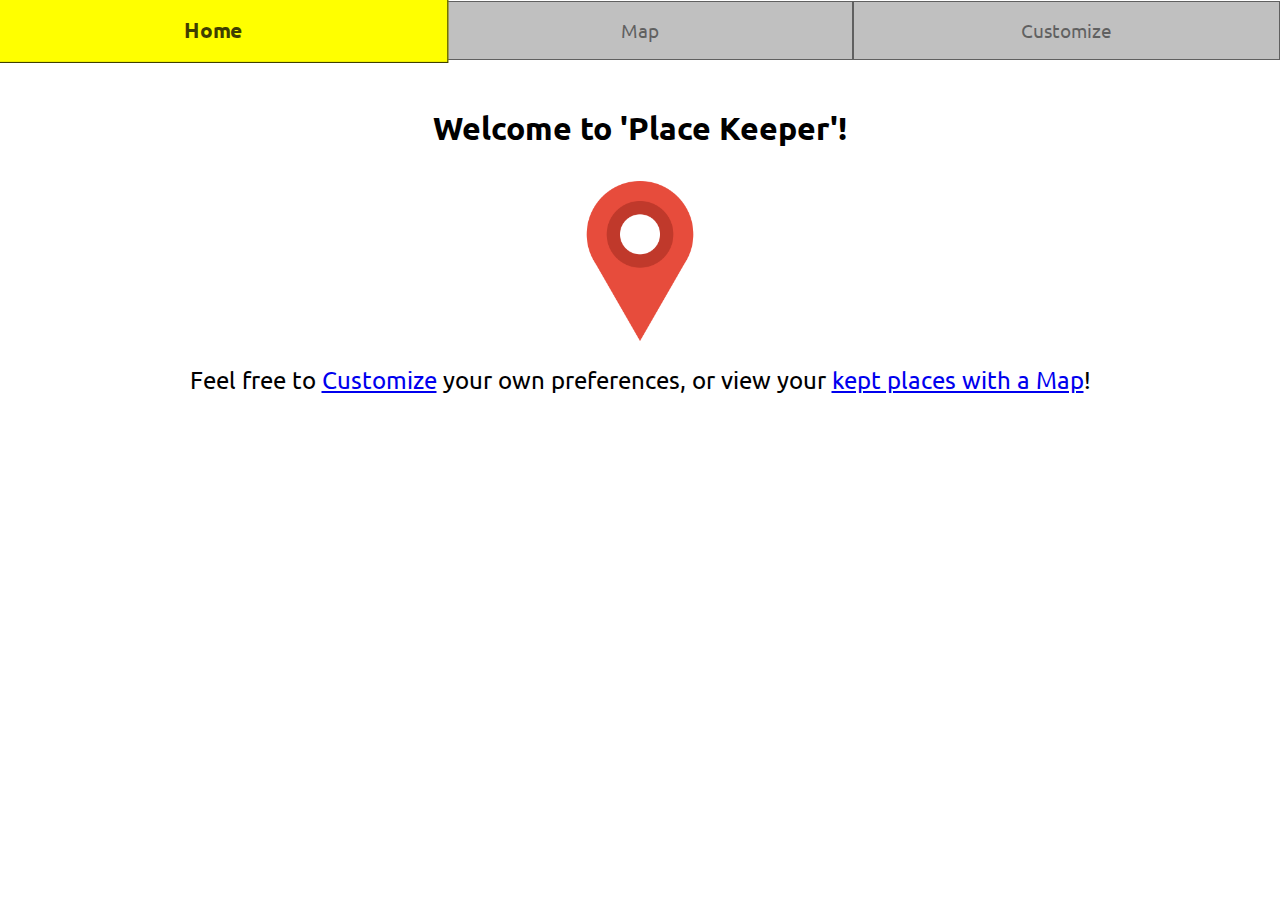
<file: index.html>
<!DOCTYPE html>
<html lang="en">

<head>
    <!-- HOME -->
    <meta charset="UTF-8">
    <meta name="viewport" content="width=device-width, initial-scale=1.0">
    <link href="https://fonts.googleapis.com/css?family=Ubuntu:400,700&display=swap" rel="stylesheet">
    <link rel="stylesheet" href="https://cdnjs.cloudflare.com/ajax/libs/font-awesome/5.13.0/css/all.min.css">
    <link rel="stylesheet" href="css/index.css">
    <title>Place Keeper</title>
</head>

<body onload="onInit('home')">

    <nav>
        <a class="nav-item nav-home nav-selected" href="index.html">Home</a>
        <a class="nav-item nav-map" href="map.html">Map</a>
        <a class="nav-item nav-preferences" href="user-prefs.html">Customize</a>
    </nav>

    <main class="main-intro">
        <p class="headline">Welcome to 'Place Keeper'!</p>
        <img src="images/marker.png">
        <p class="secondary">Feel free to <a href="user-prefs.html">Customize</a> your own preferences, or view your <a href="map.html">kept places with a Map</a>!</p>
    </main>

    <section class="home-info">

        <div class="dailyForecast">

        </div>

    </section>

    <script src="js/storageService.js"></script>
    <script src="js/placeService.js"></script>
    <script src="js/placeController.js"></script>
    <script src="js/userPrefController.js"></script>
    <script src="js/userPrefService.js"></script>
    <script src="js/utilService.js"></script>
</body>

</html>
</file>
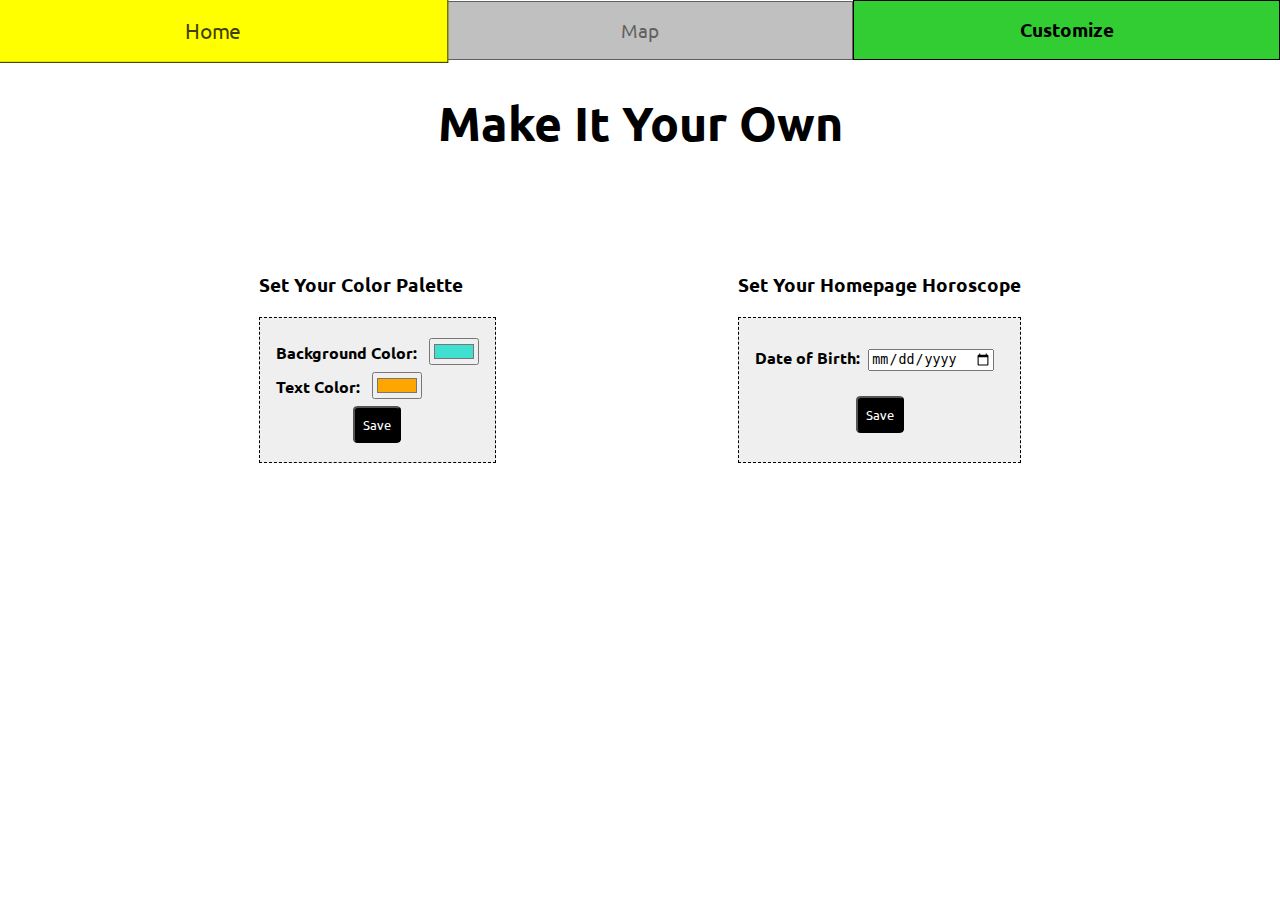
<file: user-prefs.html>
<!DOCTYPE html>
<html lang="en">

<head>
    <!-- PREFERENCES -->
    <meta charset="UTF-8">
    <meta name="viewport" content="width=device-width, initial-scale=1.0">
    <link href="https://fonts.googleapis.com/css?family=Ubuntu:400,700&display=swap" rel="stylesheet">
    <link rel="stylesheet" href="https://cdnjs.cloudflare.com/ajax/libs/font-awesome/5.13.0/css/all.min.css">
    <link rel="stylesheet" href="css/index.css">
    <title>Place Keeper</title>
</head>

<body onload="onInit('user-pref')">

    <nav>
        <a class="nav-item nav-home" href="index.html">Home</a>
        <a class="nav-item nav-map" href="map.html">Map</a>
        <a class="nav-item nav-preferences nav-selected" href="user-prefs.html">Customize</a>
    </nav>

    <h1 class="settings-title">Make It Your Own</h1>
    <h2 class="settings-message">Success!</h2>

    <main class="main-prefs">

        <div class="preference-box">
            <p>Set Your Color Palette</p>
            <form id="frm-pref-page" class="main-prefs-item">
                <div class="pref-bgc"><span>Background Color:</span>
                    <input type="color" id="color" name="bgc" form="frmPref" value="#40E0D0">
                </div>


                <div class="pref-tc"><span>Text Color:</span>
                    <input type="color" id="color" name="tc" form="frmPref" value="#FFA500">
                </div>

                <button onclick="onColorPrefChange(event)">Save</button>
            </form>
        </div>

        <div class="preference-box">
            <p>Set Your Homepage Horoscope</p>
            <form id="frm-pref-date" class="main-prefs-item">
                <div class="pref-date"><span>Date of Birth:</span><input type="date" id="dob" name="dob"></div>
                <button onclick="onDatePrefChange(event)">Save</button>
            </form>

        </div>
    </main>


    <script src="js/storageService.js"></script>
    <script src="js/placeService.js"></script>
    <script src="js/placeController.js"></script>
    <script src="js/userPrefController.js"></script>
    <script src="js/userPrefService.js"></script>
    <script src="js/utilService.js"></script>
</body>

</html>
</file>
<file: css/index.css>
html,
body {
    height: 100%;
    margin: 0;
    padding: 0;
    font-family: 'Ubuntu', sans-serif;
}


/* NAVBAR */

nav {
    position: relative;
    display: flex;
    width: 100%;
    align-items: center;
    text-align: center;
}

.nav-item {
    flex-grow: 1;
    border: 1px solid;
    padding: 1rem;
    cursor: pointer;
    background-color: rgba(192, 192, 192);
    color: rgba(0, 0, 0, 0.5);
    font-size: larger;
    transition: ease-in 0.2s;
    text-decoration: none;
    width: 1rem;
}

.nav-item:hover {
    background-color: yellow;
    color: rgba(0, 0, 0, 0.75);
    z-index: 1;
    transform: scale(1.1);
}

.nav-selected {
    background-color: limegreen;
    color: rgba(0, 0, 0, 1);
    font-weight: 700;
}


/* HOME */

.main-intro {
    display: flex;
    flex-direction: column;
    align-items: center;
    padding: 1rem;
}

.main-intro .headline {
    font-weight: 700;
    font-size: xx-large;
}

.main-intro .secondary {
    font-size: x-large;
}

.main-intro img {
    height: 10rem;
}

.home-info {
    width: 100%;
}

.dailyForecast {
    padding: 1rem;
    width: 90%;
    height: fit-content;
    display: flex;
    flex-direction: column;
    align-items: flex-start;
    margin: auto;
    background-color: aliceblue;
    transition: ease-in 0.3s;
    opacity: 0;
}

.show {
    opacity: 1;
}

.hor-info {
    font-weight: 700;
}


/* PREFERENCES */

h1 {
    text-align: center;
    font-size: 3rem;
    margin-top: 0;
}

.settings-title {
    margin-top: 2rem;
}

.settings-message {
    opacity: 0;
    text-align: center;
    transition: ease-in-out 0.2s;
}

.main-prefs {
    padding: 1rem;
    display: flex;
    justify-content: space-evenly;
    margin-top: 1rem;
}

.main-prefs-item {
    justify-content: space-between;
    border: 1px dashed;
    padding: 1rem;
}

.show-pref {
    opacity: 1;
}

.preference-box {
    display: flex;
    flex-direction: column;
    opacity: 0;
    transition: ease-in-out 0.2s;
}

.preference-box p {
    font-size: larger;
    font-weight: 700;
}

.preference-box input {
    cursor: pointer;
}

#frm-pref-page,
#frm-pref-date {
    display: flex;
    flex-direction: column;
    justify-content: space-around;
    min-height: 7rem;
    background-color: rgba(192, 192, 192, 0.25);
}

#frm-pref-page button,
#frm-pref-date button {
    width: fit-content;
    align-self: center;
    cursor: pointer;
    padding: 0.5rem;
    border-radius: 10%;
    color: white;
    background-color: black;
    font-family: 'Ubuntu', sans-serif;
    transition: ease-in 0.2s;
}

#frm-pref-page button:focus,
#frm-pref-date button:focus {
    outline: none;
}

#frm-pref-page button:hover,
#frm-pref-date button:hover {
    -webkit-box-shadow: 0px 0px 5px 0px rgba(0, 0, 0, 0.75);
    -moz-box-shadow: 0px 0px 5px 0px rgba(0, 0, 0, 0.75);
    box-shadow: 0px 0px 5px 0px rgba(0, 0, 0, 0.75);
}

.pref-bgc span,
.pref-tc span,
.pref-date span {
    font-weight: 700;
    margin-right: 0.5rem;
}


/* MAP */

#map {
    height: 45vh;
}

.current-location {
    width: 3rem;
    margin: auto;
    display: block;
    cursor: pointer;
    transition: ease-in 0.2s;
    border-radius: 50%;
}

.current-location:hover {
    transform: scale(1.2);
    -webkit-box-shadow: 0px 0px 5px 0px rgba(0, 0, 0, 0.75);
    -moz-box-shadow: 0px 0px 5px 0px rgba(0, 0, 0, 0.75);
    box-shadow: 0px 0px 5px 0px rgba(0, 0, 0, 0.75);
    background-color: rgba(255, 215, 0, 0.6);
}

.error-input {
    height: fit-content;
    display: flex;
    justify-content: center;
    margin: 1rem auto;
    transition: ease-in 0.2s;
    font-size: x-large;
    opacity: 0;
}

.error-input button {
    color: white;
    background-color: black;
    cursor: pointer;
    transition: ease-in 0.2s;
}

.error-input button:hover {
    -webkit-box-shadow: 0px 0px 5px 0px rgba(0, 0, 0, 0.75);
    -moz-box-shadow: 0px 0px 5px 0px rgba(0, 0, 0, 0.75);
    box-shadow: 0px 0px 5px 0px rgba(0, 0, 0, 0.75);
}

.error-input input,
.error-input button {
    padding: 0.5rem;
    font-family: 'Ubuntu', sans-serif;
}

.show-map-section {
    opacity: 1;
}

.favorites-area {
    display: flex;
    flex-direction: column;
    justify-content: center;
    transition: ease-in-out 0.2s;
}

.fav-locations {
    display: flex;
    flex-wrap: wrap;
    width: 90%;
    justify-content: space-around;
    margin: auto;
}

.fav-location {
    display: flex;
    flex-direction: column;
    width: fit-content;
    align-items: center;
    padding: 1rem;
    border: 1px solid;
    border-radius: 5%;
    background-color: rgb(255, 99, 71);
    transition: ease-out 0.2s;
    cursor: pointer;
}

.fav-location:hover {
    -webkit-box-shadow: 0px 0px 5px 0px rgba(0, 0, 0, 0.75);
    -moz-box-shadow: 0px 0px 5px 0px rgba(0, 0, 0, 0.75);
    box-shadow: 0px 0px 5px 0px rgba(0, 0, 0, 0.75);
}

.location-name {
    font-size: x-large;
    font-weight: 700;
}

.fa-times {
    transition: ease 0.2s;
    cursor: pointer;
    font-size: x-large;
}

.hide {
    opacity: 0;
}

.fa-times:hover {
    color: red;
}

.lat-lng {
    display: flex;
    flex-direction: column;
}

.lat-lng span {
    font-weight: 700;
    margin-right: 0.5rem;
}

.coord-block {
    display: flex;
    align-items: baseline;
}
</file>
